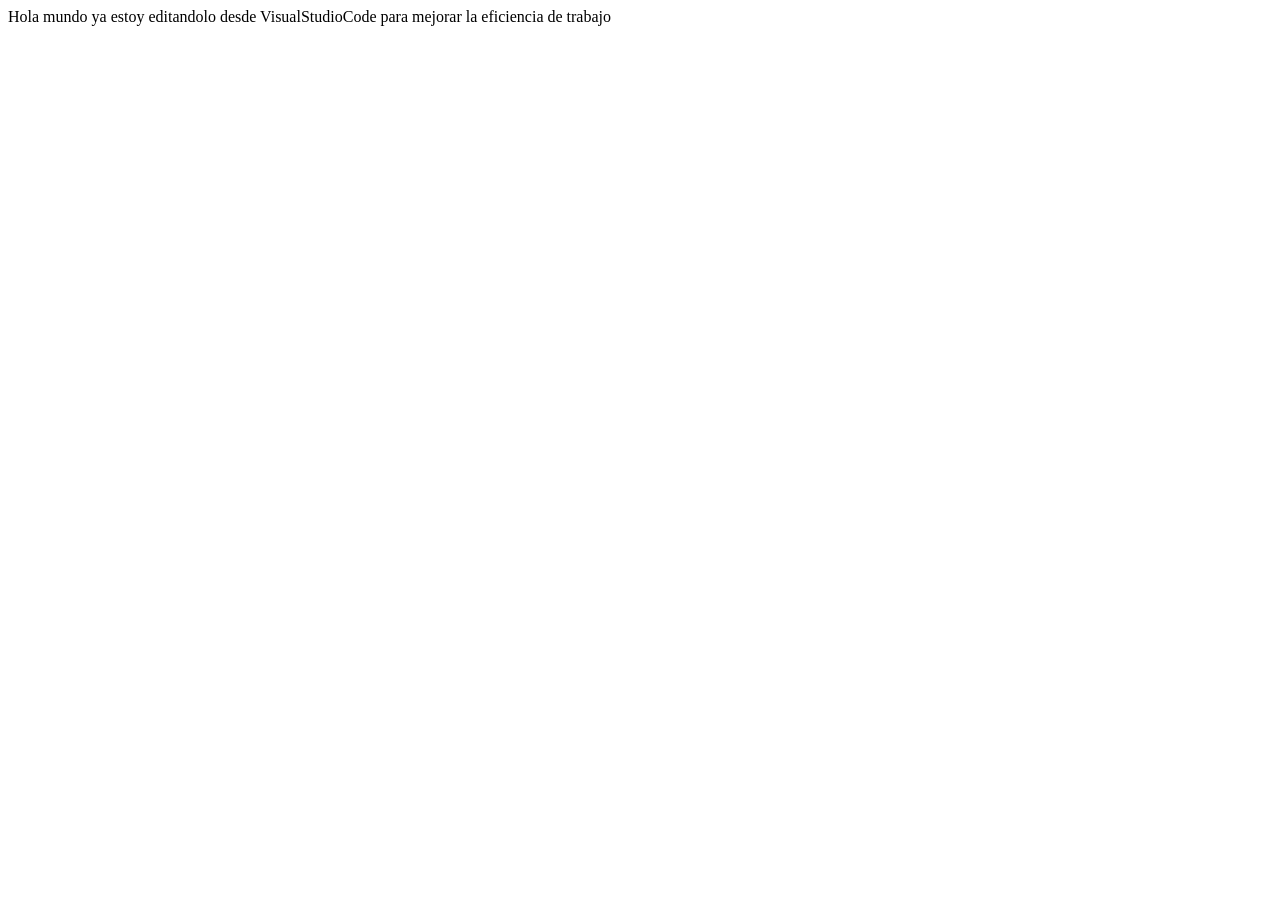
<file: index.html>
<!DOCTYPE html>
<html lang="en">
<head>
    <meta charset="UTF-8">
    <meta name="viewport" content="width=device-width, initial-scale=1.0">
    <title>Pagina Programacion Web</title>
</head>
<body>
    Hola mundo ya estoy editandolo desde VisualStudioCode para mejorar la eficiencia de trabajo
</body>
</html>
</file>
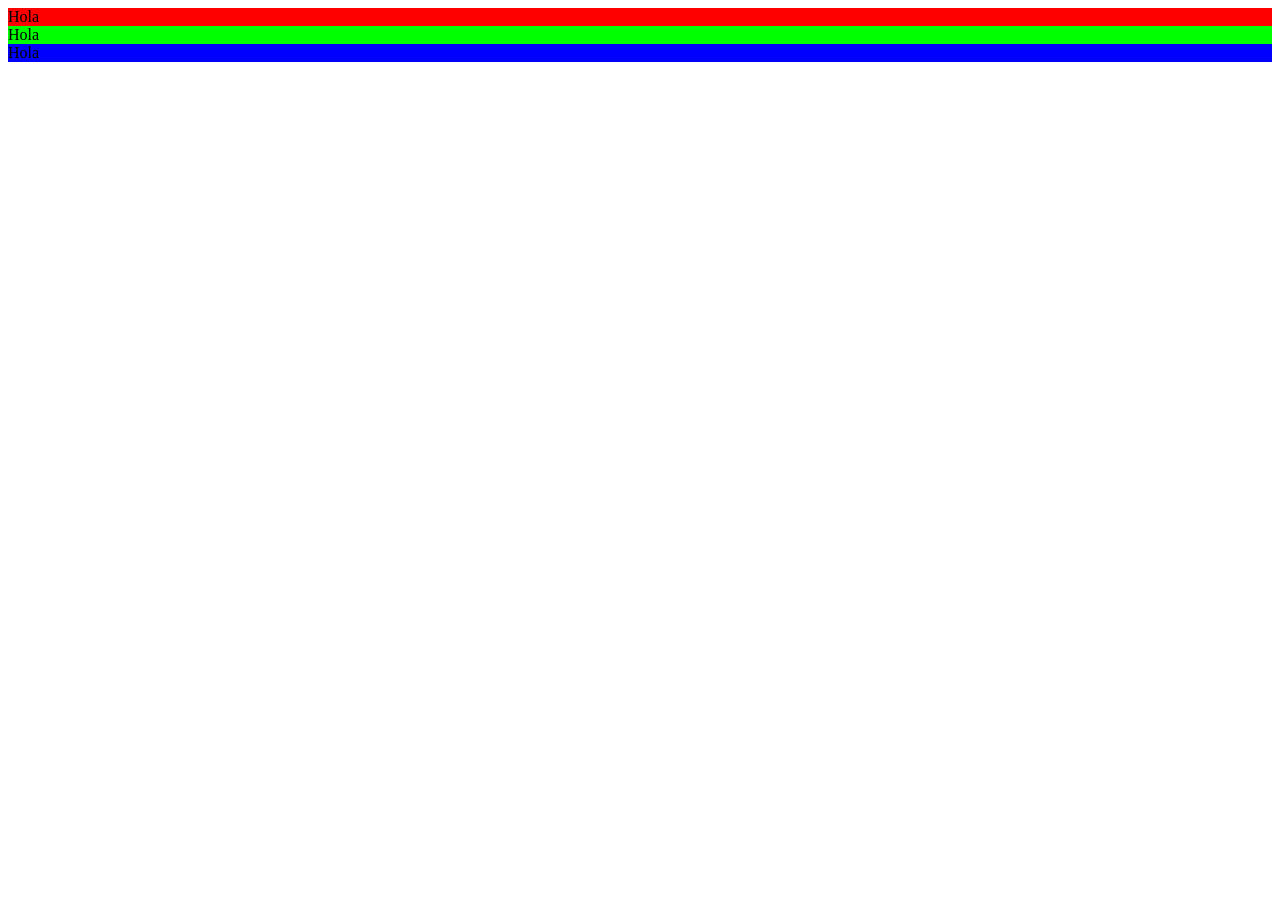
<file: confusion.html>
<!DOCTYPE html>
<html lang="en">
<head>
    <style> 
        div{
            background-color: rgb(255, 0, 0);
        }
        .division{
            background-color: rgb(0, 255, 0);
        }
        #div1{
            background-color: rgb(0, 0, 255);
        }
    </style>
    <meta charset="UTF-8">
    <meta name="viewport" content="width=device-width, initial-scale=1.0">
    <title>Document</title>
</head>
<body>
    <div>Hola</div>
    <div class="division">Hola</div>
    <div class="division" id="div1">Hola</div>
</body>
</html>
</file>
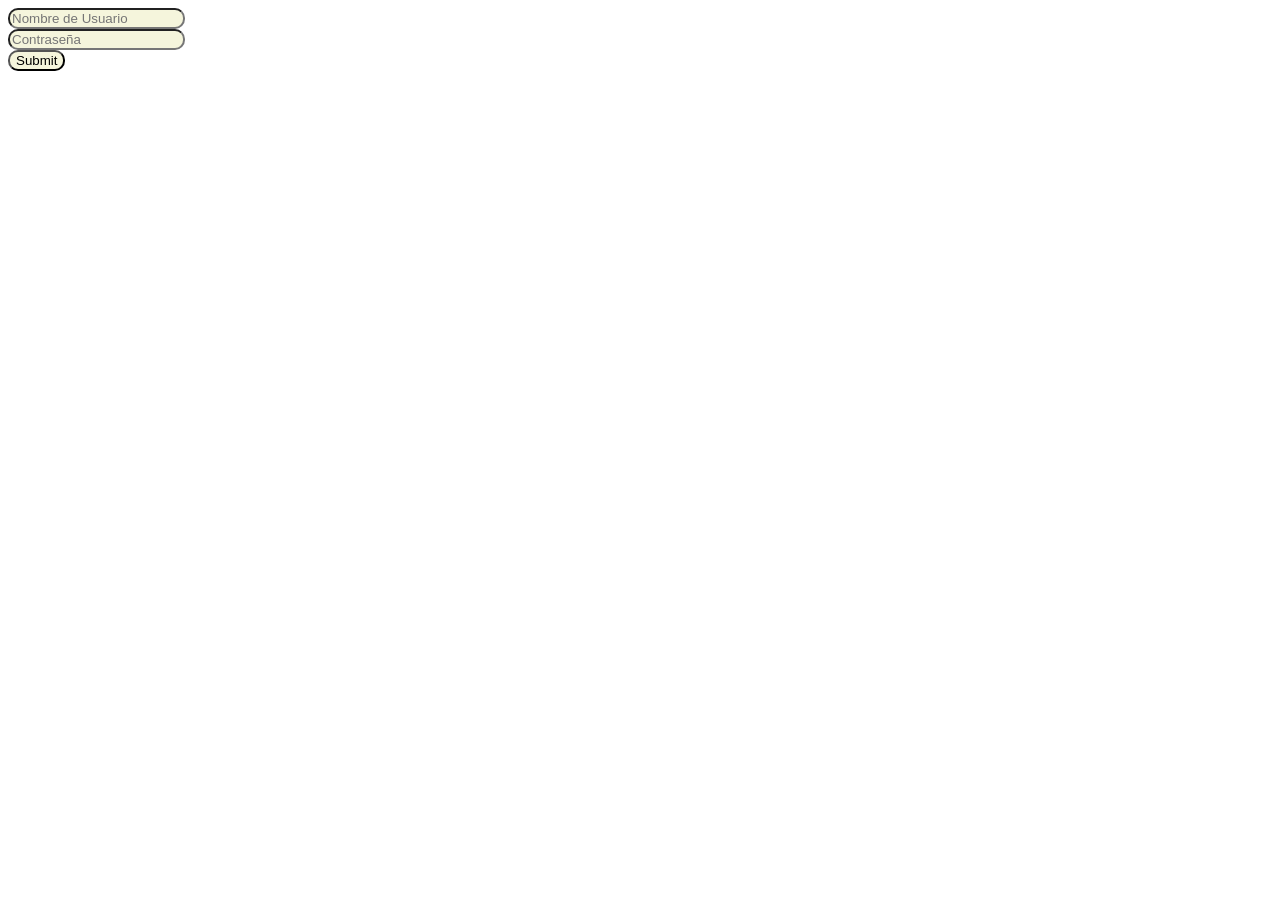
<file: formulario.html>
<!DOCTYPE html>
<html lang="en">
<head>
    <link rel="stylesheet" href="estilo_Formulario.css">
    <meta charset="UTF-8">
    <meta name="viewport" content="width=device-width, initial-scale=1.0">
    <title>Document</title>
</head>
<body>
    <form method="post" action="procesar.php">
        <input type="text" name="user" placeholder="Nombre de Usuario">
        <br>
        <input type="password" name="pwd" placeholder="Contraseña">
        <br>
        <input type="submit">
        <br/>
    </form>
</body>
</html>
</file>
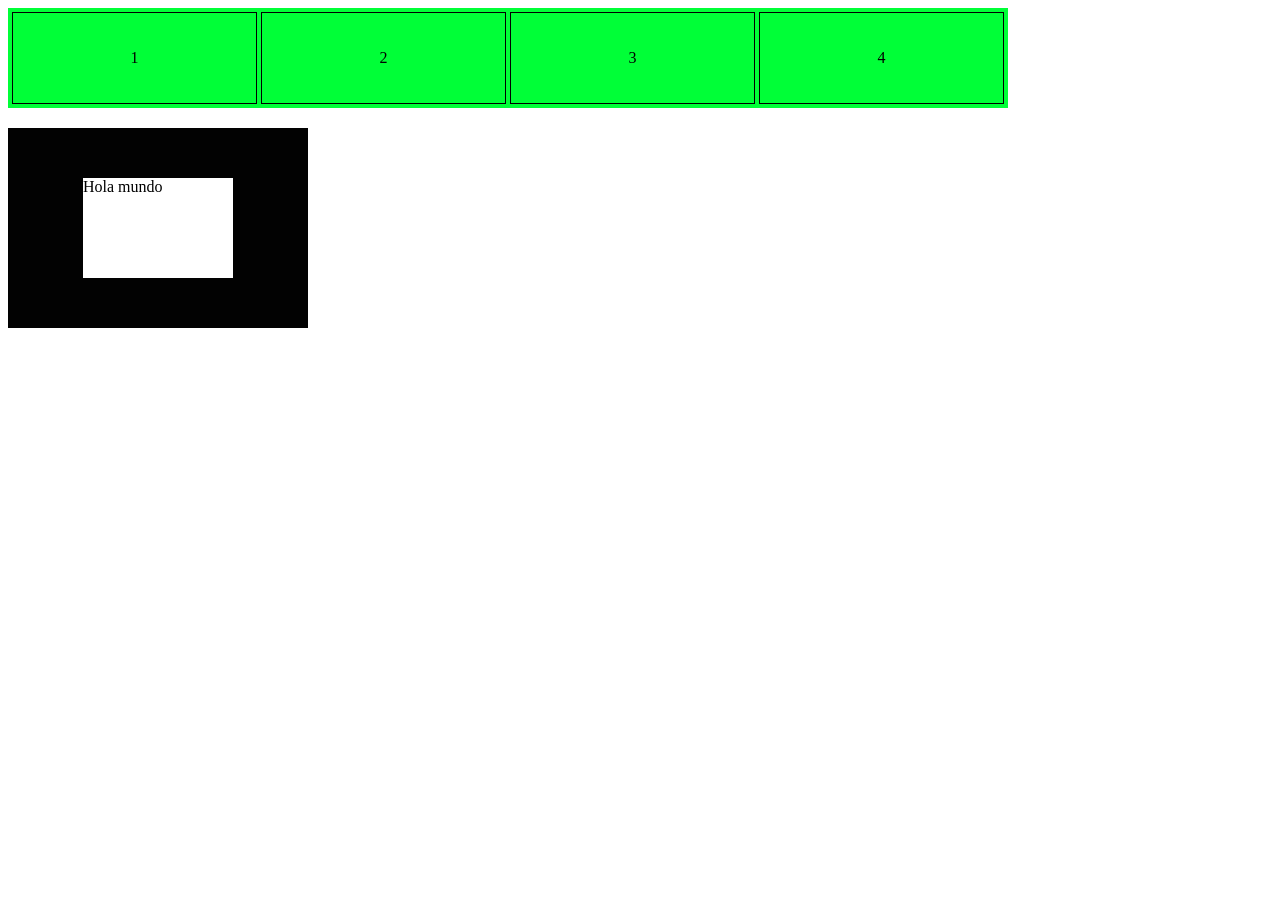
<file: metodo-caja.html>
<!DOCTYPE html>
<html lang="es">
<head>
<style>
  .contenedor {
    /* Contenedor principal como flexbox */
    display: flex;
    width: 1000px;
    height: 100px;
    background-color: rgb(0, 255, 55);

    /* Modelo de Caja */
    padding: 2px;
    border: 0px solid rgb(255, 255, 255);
    margin: 0px;
    /* Importante: Mantiene el tamaño total incluyendo padding/border */
    box-sizing: border-box;
  }

  .contenedor .subcaja {
    flex: 1;                /* cada subcaja ocupa 1/4 del ancho */
    border: 1px solid rgb(0, 0, 0); /* línea divisoria para visualizar */
    border-collapse: collapse;
    display: flex;
    justify-content: center;
    align-items: center;
    margin: 2px; /* espacio entre subcajas */

  }

  .caja.central {
    width: 300px;
    height: 200px;
    background-color: rgb(2, 2, 2);
    display: flex;
    justify-content: center;
    align-items: center;
    margin-top: 20px;
  }

  .caja.central .contenido-central {
    width: 150px;
    height: 100px;
    background-color: rgb(255, 255, 255);
    justify-content: center;
  }
</style>
</head>
<body>

  <div class="contenedor">
    <div class="subcaja">1</div>
    <div class="subcaja">2</div>
    <div class="subcaja">3</div>
    <div class="subcaja">4</div>
  </div>

  <div class="caja central">
    <div class="contenido-central"> Hola mundo </div>
  </div>

</body>
</html>
</file>
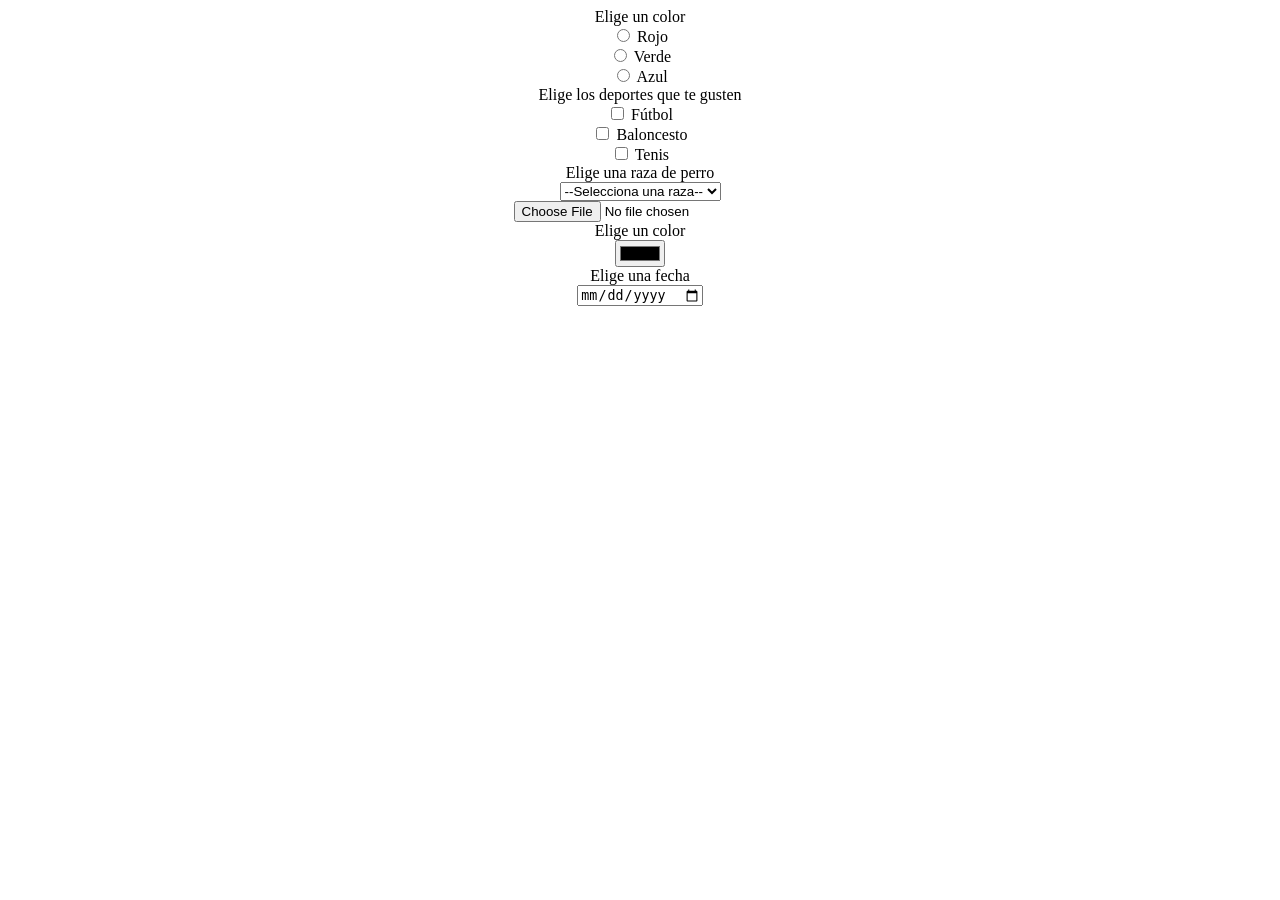
<file: otros elementos formularios.html>
<!DOCTYPE html>
<html lang="en">
<head>
    <meta charset="UTF-8">
    <meta name="viewport" content="width=device-width, initial-scale=1.0">
    <title>Xd</title>
</head>
<body>
    <center>
        <div>
            <label for="title">Elige un color</label><br>
            <input type="radio" name="color" id="color1">
            <label for="color1">Rojo</label><br>
            <input type="radio" name="color" id="color2">
            <label for="color2">Verde</label><br>
            <input type="radio" name="color" id="color3">
            <label for="color3">Azul</label><br>
        </div>
        
    </center>
    
    <center>
        <label for="title">Elige los deportes que te gusten</label><br>
        <input type="checkbox" name="deporte" id="deporte1">
        <label for="deporte1">Fútbol</label><br>
        <input type="checkbox" name="deporte" id="deporte2">
        <label for="deporte2">Baloncesto</label><br>
        <input type="checkbox" name="deporte" id="deporte3">
        <label for="deporte3">Tenis</label><br>
    </center>

    <center>
        <label for="title">Elige una raza de perro</label><br>
        <select name="perros" id="perros-select">
            <option value="">--Selecciona una raza--</option>
            <option value="labrador">Labrador Retriever</option>
            <option value="bulldog">Bulldog Francés</option>
            <option value="beagle">Beagle</option>
            <option value="Pastor Aleman">Pastor Alemán</option>
        </select>
    </center>

    <center>
        <input type="file">
    </center>

    <center>
        <label for="title">Elige un color</label><br>
        <input type="color">
    </center>
    <center>
        <label for="title">Elige una fecha</label><br>
        <input type="date">
    </center>
    <center>
        
    </center>
    <center></center>
</body>
</html>
</file>
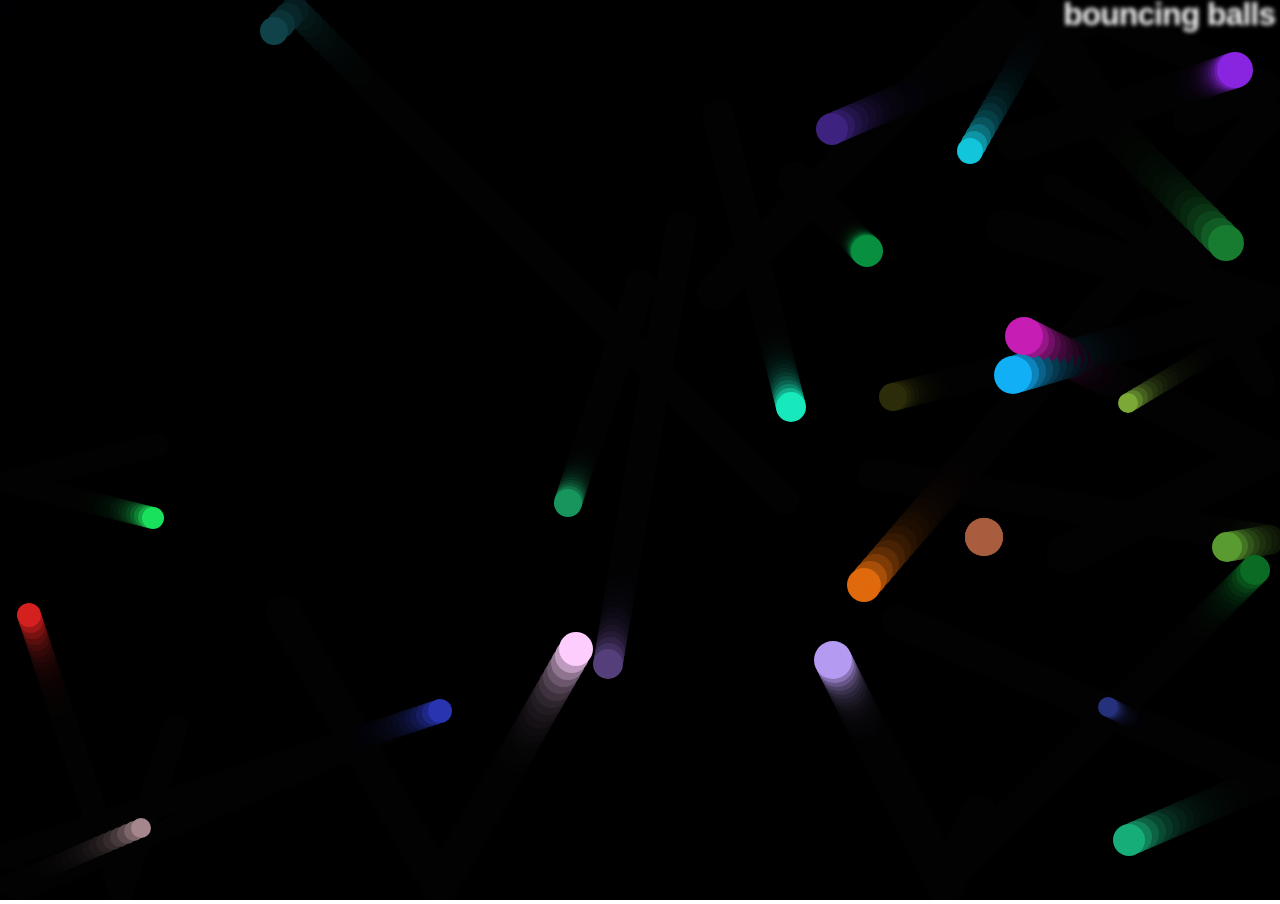
<file: pelotas.html>
<!DOCTYPE html>
<html lang="en-US">
  <head>
    <meta charset="utf-8">
    <meta name="viewport" content="width=device-width">
    <title>Bouncing balls</title>
    <link rel="stylesheet" href="style.css">
    <link rel="icon" type="image/x-icon" href="https://encrypted-tbn0.gstatic.com/images?q=tbn:ANd9GcTkCJq9f7fwykuQ86q1PiFPUWD0vou9nbs_LQ&s">
  </head>

  <body>
    <h1>bouncing balls</h1>
    <canvas></canvas>
 
    <script src="main.js"></script>
  </body>
</html>
</file>
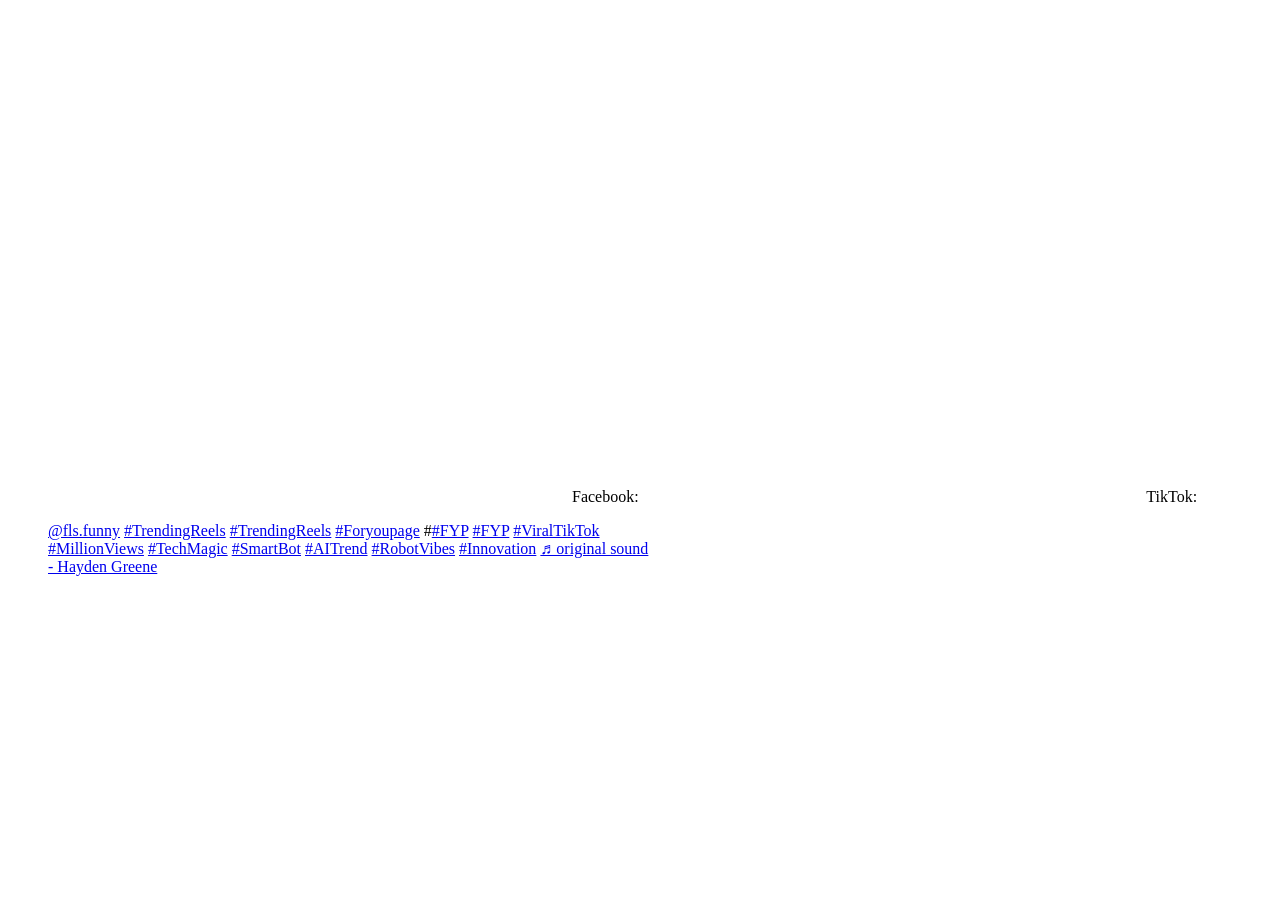
<file: Plataformas.html>
<!DOCTYPE html>
<html lang="en">
<head>
    <meta charset="UTF-8">
    <meta name="viewport" content="width=device-width, initial-scale=1.0">
    <title>Plataformas</title>
</head>
<body>
    <iframe width="560" height="315" src="https://www.youtube.com/embed/NmB1Ef-ReNc?si=kLFb2I7AyqKhK044" title="YouTube video player" frameborder="0" allow="accelerometer; autoplay; clipboard-write; encrypted-media; gyroscope; picture-in-picture; web-share" referrerpolicy="strict-origin-when-cross-origin" allowfullscreen></iframe>

    Facebook: 
    <iframe src="https://www.facebook.com/plugins/post.php?href=https%3A%2F%2Fwww.facebook.com%2Felgremiodelassombras%2Fposts%2Fpfbid027JopxhBNzsC3TVzXdy8LHrwJ2B9LBcp5tzLAHfHJNLAdW9EMJDcPM5uqFoke7JyHl&show_text=true&width=500" width="500" height="494" style="border:none;overflow:hidden" scrolling="no" frameborder="0" allowfullscreen="true" allow="autoplay; clipboard-write; encrypted-media; picture-in-picture; web-share"></iframe>

    TikTok:
    <blockquote class="tiktok-embed" cite="https://www.tiktok.com/@fls.funny/video/7599551306751069470" data-video-id="7599551306751069470" style="max-width: 605px;min-width: 325px;" > <section> <a target="_blank" title="@fls.funny" href="https://www.tiktok.com/@fls.funny?refer=embed">@fls.funny</a> <a title="trendingreels" target="_blank" href="https://www.tiktok.com/tag/trendingreels?refer=embed">#TrendingReels</a> <a title="trendingreels" target="_blank" href="https://www.tiktok.com/tag/trendingreels?refer=embed">#TrendingReels</a> <a title="foryoupage" target="_blank" href="https://www.tiktok.com/tag/foryoupage?refer=embed">#Foryoupage</a> #<a title="fyp" target="_blank" href="https://www.tiktok.com/tag/fyp?refer=embed">#FYP</a> <a title="fyp" target="_blank" href="https://www.tiktok.com/tag/fyp?refer=embed">#FYP</a> <a title="viraltiktok" target="_blank" href="https://www.tiktok.com/tag/viraltiktok?refer=embed">#ViralTikTok</a> <a title="millionviews" target="_blank" href="https://www.tiktok.com/tag/millionviews?refer=embed">#MillionViews</a> <a title="techmagic" target="_blank" href="https://www.tiktok.com/tag/techmagic?refer=embed">#TechMagic</a> <a title="smartbot" target="_blank" href="https://www.tiktok.com/tag/smartbot?refer=embed">#SmartBot</a> <a title="aitrend" target="_blank" href="https://www.tiktok.com/tag/aitrend?refer=embed">#AITrend</a> <a title="robotvibes" target="_blank" href="https://www.tiktok.com/tag/robotvibes?refer=embed">#RobotVibes</a> <a title="innovation" target="_blank" href="https://www.tiktok.com/tag/innovation?refer=embed">#Innovation</a> <a target="_blank" title="♬ original sound - Hayden Greene" href="https://www.tiktok.com/music/original-sound-7599551242758638366?refer=embed">♬ original sound - Hayden Greene</a> </section> </blockquote> <script async src="https://www.tiktok.com/embed.js"></script>

</body>
</html>
</file>
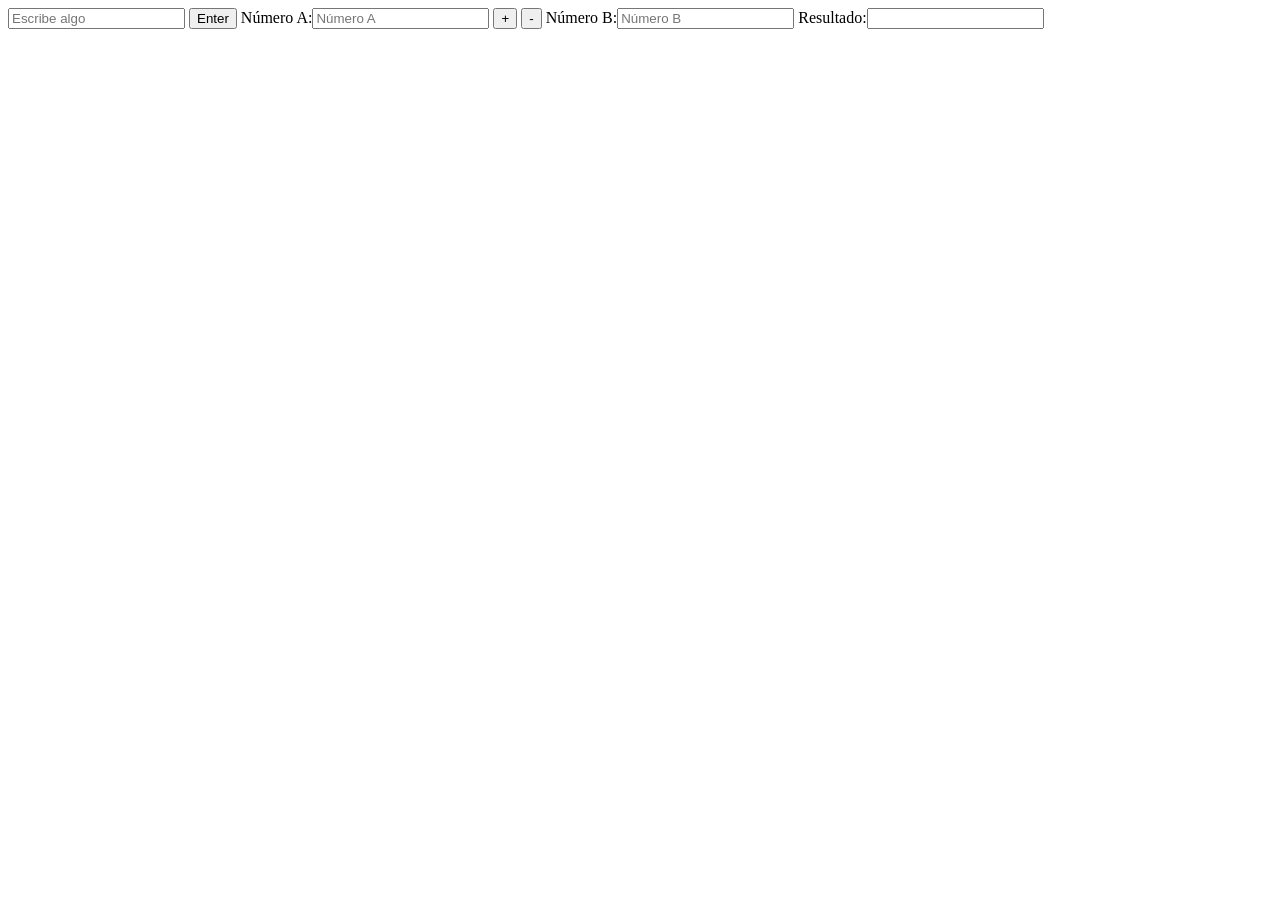
<file: Script.html>
<!DOCTYPE html>
<html lang="en">
<head>
    <meta charset="UTF-8">
    <meta name="viewport" content="width=device-width, initial-scale=1.0">
    <link rel="icon" type="image/x-icon" href="https://wildcardcorp.com/image-repository/javascript-icon.png/@@images/image.png">
    <title>Yavas Escris</title>
    <style>
        .Seleccionado{
            border-color: red;
        }
    </style>
</head>
<body>
    
    <script>
        /* confirm("Hola mundo"); */
        function alerta(){
        alert(document.getElementById('txtnombre').value);
        }
        function cambiarColor(){
            document.getElementById('txtnombre').className="Seleccionado";
        }
        function sumaresta(operacion){
        var numeroA;
        numeroA=parseInt(document.getElementById('txtnumeroA').value);
        var numeroB;
        numeroB=parseInt(document.getElementById('txtnumeroB').value);
        if(operacion =="+"){
            c = numeroA + numeroB;
        }else{
            c = numeroA - numeroB;
        }
        document.getElementById('txtresultado').value = c;
        }
        /*function resta(){
        var numeroA;
        numeroA=parseInt(document.getElementById('txtnumeroA').value);
        var numeroB;
        numeroB=parseInt(document.getElementById('txtnumeroB').value);
        c = numeroA - numeroB;
        document.getElementById('txtresultado').value = c;
        //alert(numeroA + numeroB);
    }
       /* var nombre = prompt("¿Cuál es tu nombre?");
        document.write("Hola " + nombre + ", bienvenido a mi página"); */
    </script>
<input type="text" id="txtnombre" onclick="cambiarColor()" placeholder="Escribe algo">
<input type="button" onclick="alerta()" value="Enter">

Número A:<input type="number" name="NumeroA" id="txtnumeroA" placeholder="Número A">
<input type="button" onclick="sumaresta(this.value)" value="+">
<input type="button" onclick="sumaresta(this.value)" value="-">
Número B:<input type="number" name="NumeroB" id="txtnumeroB" placeholder="Número B">
Resultado:<input type="text" id="txtresultado" readonly>
</body>
</html>
</file>
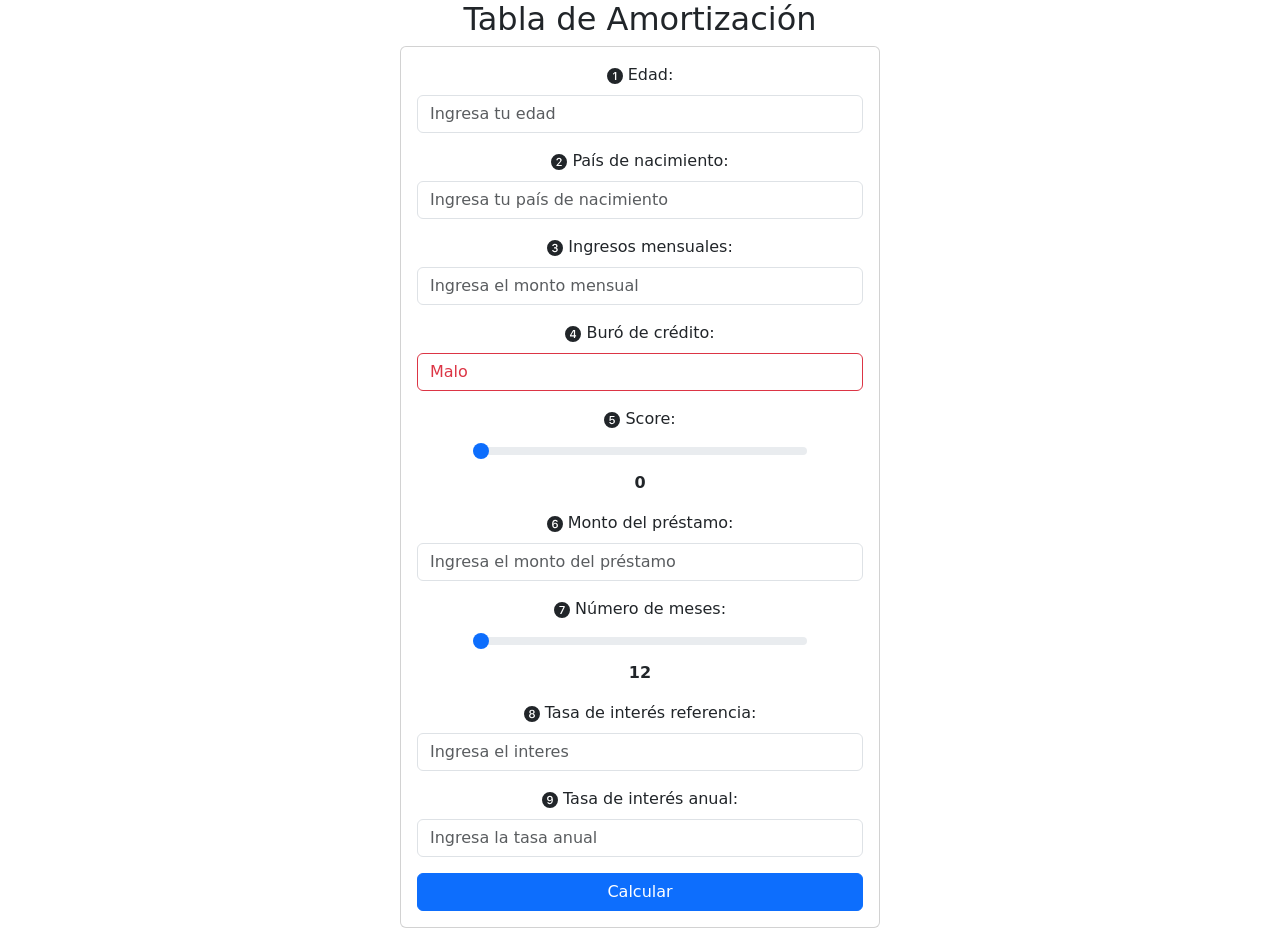
<file: Tabla de amortizacion.html>
<!DOCTYPE html>
<html lang="es">
<head>
    <link href="https://cdn.jsdelivr.net/npm/bootstrap@5.3.8/dist/css/bootstrap.min.css" rel="stylesheet" integrity="sha384-sRIl4kxILFvY47J16cr9ZwB07vP4J8+LH7qKQnuqkuIAvNWLzeN8tE5YBujZqJLB" crossorigin="anonymous">
    <meta charset="UTF-8">
    <title>Formulario de Amortización</title>
</head>
<body>
    <center>
        <h2>Tabla de Amortización</h2>
        <div class="card mx-auto" style="max-width:480px;">
        <div class="card-body">
        <form>
            <div class="mb-3">
                <svg xmlns="http://www.w3.org/2000/svg" width="16" height="16" fill="currentColor" class="bi bi-1-circle-fill" viewBox="0 0 16 16">
                <path d="M16 8A8 8 0 1 1 0 8a8 8 0 0 1 16 0M9.283 4.002H7.971L6.072 5.385v1.271l1.834-1.318h.065V12h1.312z"/>
                </svg>
                
                <label for="edad" class="form-label"> Edad:</label>
                <!-- evitar valores negativos con min y validación JS -->
                <input type="number" id="edad" name="edad" class="form-control" placeholder="Ingresa tu edad" min="0" step="1">
            </div>

            <div class="mb-3">
                <svg xmlns="http://www.w3.org/2000/svg" width="16" height="16" fill="currentColor" class="bi bi-2-circle-fill" viewBox="0 0 16 16">
                <path d="M16 8A8 8 0 1 1 0 8a8 8 0 0 1 16 0M6.646 6.24c0-.691.493-1.306 1.336-1.306.756 0 1.313.492 1.313 1.236 0 .697-.469 1.23-.902 1.705l-2.971 3.293V12h5.344v-1.107H7.268v-.077l1.974-2.22.096-.107c.688-.763 1.287-1.428 1.287-2.43 0-1.266-1.031-2.215-2.613-2.215-1.758 0-2.637 1.19-2.637 2.402v.065h1.271v-.07Z"/>
                </svg>
                <label for="pais" class="form-label">País de nacimiento:</label>
                <!-- se usa datalist para sugerencias, se actualiza dinámicamente mediante JavaScript -->
                <input type="text" id="pais" name="pais" class="form-control" placeholder="Ingresa tu país de nacimiento" list="paisesList">
                <datalist id="paisesList"></datalist>
            </div>

            <div class="mb-3">
                <svg xmlns="http://www.w3.org/2000/svg" width="16" height="16" fill="currentColor" class="bi bi-3-circle-fill" viewBox="0 0 16 16">
                <path d="M16 8A8 8 0 1 1 0 8a8 8 0 0 1 16 0m-8.082.414c.92 0 1.535.54 1.541 1.318.012.791-.615 1.36-1.588 1.354-.861-.006-1.482-.469-1.54-1.066H5.104c.047 1.177 1.05 2.144 2.754 2.144 1.653 0 2.954-.937 2.93-2.396-.023-1.278-1.031-1.846-1.734-1.916v-.07c.597-.1 1.505-.739 1.482-1.876-.03-1.177-1.043-2.074-2.637-2.062-1.675.006-2.59.984-2.625 2.12h1.248c.036-.556.557-1.054 1.348-1.054.785 0 1.348.486 1.348 1.195.006.715-.563 1.237-1.342 1.237h-.838v1.072h.879Z"/>
                </svg>
                <label for="ingresos" class="form-label">Ingresos mensuales:</label>
                <input type="number" id="ingresos" name="ingresos" class="form-control"placeholder="Ingresa el monto mensual">
            </div>

            <div class="mb-3">
                <svg xmlns="http://www.w3.org/2000/svg" width="16" height="16" fill="currentColor" class="bi bi-4-circle-fill" viewBox="0 0 16 16">
                <path d="M16 8A8 8 0 1 1 0 8a8 8 0 0 1 16 0M7.519 5.057c-.886 1.418-1.772 2.838-2.542 4.265v1.12H8.85V12h1.26v-1.559h1.007V9.334H10.11V4.002H8.176zM6.225 9.281v.053H8.85V5.063h-.065c-.867 1.33-1.787 2.806-2.56 4.218"/>
                </svg>
                <label for="buro" class="form-label">Buró de crédito:</label>
                <input type="text" id="buro" name="buro" placeholder="Bueno, regular, malo" class="form-control">
            </div>

            <div class="mb-3 text-center">
                <svg xmlns="http://www.w3.org/2000/svg" width="16" height="16" fill="currentColor" class="bi bi-5-circle-fill" viewBox="0 0 16 16">
                <path d="M16 8A8 8 0 1 1 0 8a8 8 0 0 1 16 0m-8.006 4.158c1.74 0 2.924-1.119 2.924-2.806 0-1.641-1.178-2.584-2.56-2.584-.897 0-1.442.421-1.612.68h-.064l.193-2.344h3.621V4.002H5.791L5.445 8.63h1.149c.193-.358.668-.809 1.435-.809.85 0 1.582.604 1.582 1.57 0 1.085-.779 1.682-1.57 1.682-.697 0-1.389-.31-1.53-1.031H5.276c.065 1.213 1.149 2.115 2.72 2.115Z"/>
                </svg>
                <label for="score" class="form-label">Score:</label>
                <input type="range" id="score" name="score" min="0" max="1000" value="0" class="form-range mx-auto d-block w-75">
                <!-- Mostrar el valor actual del score -->
                <span id="scoreValue" class="d-block fw-bold mt-2">1000</span>
            </div>

            <div class="mb-3">
                <svg xmlns="http://www.w3.org/2000/svg" width="16" height="16" fill="currentColor" class="bi bi-6-circle-fill" viewBox="0 0 16 16">
                <path d="M16 8A8 8 0 1 1 0 8a8 8 0 0 1 16 0M8.21 3.855c-1.868 0-3.116 1.395-3.116 4.407 0 1.183.228 2.039.597 2.642.569.926 1.477 1.254 2.409 1.254 1.629 0 2.847-1.013 2.847-2.783 0-1.676-1.254-2.555-2.508-2.555-1.125 0-1.752.61-1.98 1.155h-.082c-.012-1.946.727-3.036 1.805-3.036.802 0 1.213.457 1.312.815h1.29c-.06-.908-.962-1.899-2.573-1.899Zm-.099 4.008c-.92 0-1.564.65-1.564 1.576 0 1.032.703 1.635 1.558 1.635.868 0 1.553-.533 1.553-1.629 0-1.06-.744-1.582-1.547-1.582"/>
                </svg>
                <label for="monto" class="form-label">Monto del préstamo:</label>
                <input type="number" id="monto" name="monto" class="form-control"placeholder="Ingresa el monto del préstamo">
            </div>

            <div class="mb-3 text-center">
                <svg xmlns="http://www.w3.org/2000/svg" width="16" height="16" fill="currentColor" class="bi bi-7-circle-fill" viewBox="0 0 16 16">
                <path d="M16 8A8 8 0 1 1 0 8a8 8 0 0 1 16 0M5.37 5.11h3.972v.07L6.025 12H7.42l3.258-6.85V4.002H5.369v1.107Z"/>
                </svg>
                <label for="meses" class="form-label">Número de meses:</label>
                <!-- Slider que avanza de 12 en 12 meses -->
                <input type="range" id="meses" name="meses" min="12" max="120" step="12" value="0" class="form-range mx-auto d-block w-75"placeholder="Ingresa el número de meses">
                <span id="mesesValue" class="d-block fw-bold mt-2">12</span>
            </div>

            <div class="mb-3">
                <svg xmlns="http://www.w3.org/2000/svg" width="16" height="16" fill="currentColor" class="bi bi-8-circle-fill" viewBox="0 0 16 16">
                <path d="M16 8A8 8 0 1 1 0 8a8 8 0 0 1 16 0m-5.03 1.803c0-1.248-.943-1.84-1.646-1.992v-.065c.598-.187 1.336-.72 1.336-1.781 0-1.225-1.084-2.121-2.654-2.121s-2.66.896-2.66 2.12c0 1.044.709 1.589 1.33 1.782v.065c-.697.152-1.647.732-1.647 2.003 0 1.39 1.19 2.344 2.953 2.344 1.77 0 2.989-.96 2.989-2.355Zm-4.347-3.71c0 .739.586 1.255 1.383 1.255s1.377-.516 1.377-1.254c0-.733-.58-1.23-1.377-1.23s-1.383.497-1.383 1.23Zm-.281 3.645c0 .838.72 1.412 1.664 1.412.943 0 1.658-.574 1.658-1.412 0-.843-.715-1.424-1.658-1.424-.944 0-1.664.58-1.664 1.424"/>
                </svg>
                <label for="tasaRef" class="form-label">Tasa de interés referencia:</label>
                <input type="number" step="0.01" id="tasaRef" name="tasaRef" class="form-control"placeholder="Ingresa el interes">
            </div>

            <div class="mb-3">
                <svg xmlns="http://www.w3.org/2000/svg" width="16" height="16" fill="currentColor" class="bi bi-9-circle-fill" viewBox="0 0 16 16">
                <path d="M16 8A8 8 0 1 1 0 8a8 8 0 0 1 16 0m-8.223 4.146c2.104 0 3.123-1.464 3.123-4.3 0-3.147-1.459-4.014-2.97-4.014-1.63 0-2.871 1.02-2.871 2.73 0 1.706 1.171 2.667 2.566 2.667 1.06 0 1.7-.557 1.934-1.184h.076c.047 1.67-.475 3.023-1.834 3.023-.71 0-1.149-.363-1.248-.72H5.258c.094.908.926 1.798 2.52 1.798Zm.118-3.972c.808 0 1.535-.528 1.535-1.594s-.668-1.676-1.56-1.676c-.838 0-1.517.616-1.517 1.659 0 1.072.708 1.61 1.54 1.61Z"/>
                </svg>
                <label for="tasaAnual" class="form-label">Tasa de interés anual:</label>
                <input type="number" step="0.01" id="tasaAnual" name="tasaAnual" class="form-control"placeholder="Ingresa la tasa anual">
            </div>

            <input type="submit" value="Calcular" class="btn btn-primary w-100">
            </form>
        </div>
        </div>
    </center>
    <!-- zona donde se mostrará la tabla de amortización, fuera de la tarjeta -->
    <div id="resultados" class="mt-4 mx-auto" style="max-width:480px;"></div>
    <script>
        // Mostrar el valor del slider score debajo del control
        const scoreInput = document.getElementById('score');
        const scoreDisplay = document.getElementById('scoreValue');

        function updateScore() {
            scoreDisplay.textContent = scoreInput.value;
        }

        // valor inicial
        updateScore();
        scoreInput.addEventListener('input', updateScore);

        // Clasificación de score: escribe la clasificación dentro del campo 'buro' y aplica color
        const buroInput = document.getElementById('buro');
        function updateScoreClassification() {
            const v = Number(scoreInput.value);
            let status = '';
            let borderClass = '';
            let textClass = '';
            if (v >= 750) { status = 'Bueno'; borderClass = 'border-success'; textClass = 'text-success'; }
            else if (v >= 350) { status = 'Regular'; borderClass = 'border-warning'; textClass = 'text-warning'; }
            else { status = 'Malo'; borderClass = 'border-danger'; textClass = 'text-danger'; }

            // poner valor en el input y aplicar clases de Bootstrap
            buroInput.value = status;
            buroInput.classList.remove('border-success','border-warning','border-danger','text-success','text-warning','text-danger');
            buroInput.classList.add(borderClass, textClass);
        }

        // inicial y enlace de eventos
        updateScoreClassification();
        scoreInput.addEventListener('input', updateScoreClassification);

        // Slider para 'meses' con pasos de 12 meses
        const mesesInput = document.getElementById('meses');
        const mesesDisplay = document.getElementById('mesesValue');

        function updateMeses() {
            mesesDisplay.textContent = mesesInput.value;
        }

        // valor inicial
        updateMeses();
        mesesInput.addEventListener('input', updateMeses);

        // Autocompletar país: lista base y filtrado por substring
        const paisInput = document.getElementById('pais');
        const datalist = document.getElementById('paisesList');
        const paises = [
            "Afganistán","Albania","Alemania","Andorra","Angola","Antigua y Barbuda","Arabia Saudita","Argelia","Argentina","Armenia",
            "Australia","Austria","Azerbaiyán","Bahamas","Baréin","Bangladés","Barbados","Bielorrusia","Bélgica","Belice",
            "Benín","Bhután","Bolivia","Bosnia y Herzegovina","Botsuana","Brasil","Brunéi","Bulgaria","Burkina Faso","Burundi",
            "Cabo Verde","Camboya","Camerún","Canadá","Catar","Chad","Chile","China","Chipre","Colombia","Comoras","Congo","Corea del Norte",
            "Corea del Sur","Costa de Marfil","Costa Rica","Croacia","Cuba","Dinamarca","Dominica","Ecuador","Egipto","El Salvador","Emiratos Árabes Unidos"
            ,"Eritrea","Eslovaquia","Eslovenia","España","Estados Unidos","Estonia","Eswatini","Etiopía","Filipinas","Finlandia","Fiyi","Francia","Gabón","Gambia",
            "Georgia","Ghana","Granada","Grecia","Guatemala","Guinea","Guinea-Bisáu","Guinea Ecuatorial","Guyana","Haití","Honduras","Hungría","India","Indonesia","Irak",
            "Irán","Irlanda","Islandia","Islas Marshall","Islas Salomón","Israel","Italia","Jamaica","Japón","Jordania","Kazajistán","Kenia","Kirguistán","Kiribati","Kuwait",
            "Laos","Lesoto","Letonia","Líbano","Liberia","Libia","Liechtenstein","Lituania","Luxemburgo","Macao","Madagascar","Malasia","Malaui","Maldivas","Malta","Marruecos",
            "Mauricio","Mauritania","México","Micronesia","Moldavia","Mónaco","Mongolia","Montenegro","Mozambique","Myanmar","Namibia","Nauru","Nepal","Nicaragua","Níger","Nigeria",
            "Noruega","Nueva Zelanda","Omán","Países Bajos","Pakistán","Palaos","Panamá","Papúa Nueva Guinea","Paraguay","Perú","Polonia","Portugal","Reino Unido","República Centroafricana",
            "República Checa","República del Congo","República Democrática del Congo","República Dominicana","Ruanda","Rumanía","Rusia","Samoa","San Cristóbal y Nieves","San Marino",
            "San Vicente y las Granadinas","Santa Lucía","Santo Tomé y Príncipe","Senegal","Serbia","Seychelles","Sierra Leona","Singapur","Siria","Somalia","Sri Lanka","Suazilandia","Sudáfrica",
            "Sudán","Sudán del Sur","Suecia","Suiza","Surinam","Tailandia","Tanzania","Tayikistán","Timor Oriental","Togo","Tonga","Trinidad y Tobago","Túnez","Turkmenistán","Turquía","Tuvalu","Ucrania",
            "Uganda","Uruguay","Uzbekistán","Vanuatu","Ciudad del Vaticano","Venezuela","Vietnam","Yemen","Yibuti","Zambia","Zimbabue"
        ];

        // inicializa el datalist con todos los países
        function poblarDatalist(lista) {
            datalist.innerHTML = '';
            lista.forEach(p => {
                const opt = document.createElement('option');
                opt.value = p;
                datalist.appendChild(opt);
            });
        }
        poblarDatalist(paises);

        // filtrar cada vez que el usuario escribe
        paisInput.addEventListener('input', function() {
            const val = this.value.toLowerCase();
            const filtrados = paises.filter(p => p.toLowerCase().includes(val));
            poblarDatalist(filtrados);
        });

        // Escuchar envío del formulario para construir tabla de amortización
        const form = document.querySelector('form');
        const resultados = document.getElementById('resultados');

        form.addEventListener('submit', function(e) {
            e.preventDefault();
            resultados.innerHTML = '<p>Cargando tasas de Banxico...</p>';

            const monto = parseFloat(document.getElementById('monto').value) || 0;
            const meses = parseInt(document.getElementById('meses').value) || 0;

            // clave de serie de tasa de interés de referencia (ejemplo)
            const serie = 'SF43718'; // puede cambiar según necesidad
            const apiKey = 'd8ee5d8b65a09c33a395d3ee114db8512de76040455eabf3b6bc97bc864e97fc'; // reemplaza con tu token

            fetch(`https://www.banxico.org.mx/SieAPIRest/service/v1/series/${serie}/datos/oportuno?token=${apiKey}`)
                .then(res => res.json())
                .then(data => {
                    const dato = data?.bmx?.series?.[0]?.datos?.[0]?.dato;
                    if (!dato) throw new Error('No se obtuvo la tasa');
                    const tasaAnual = parseFloat(dato);
                    const tasaMensual = tasaAnual / 100 / 12;
                    generarTabla(monto, tasaMensual, meses);
                })
                .catch(err => {
                    resultados.innerHTML = '<p class="text-danger">Error al obtener tasa: ' + err.message + '</p>';
                    console.error(err);
                });
        });

        function generarTabla(monto, tasaMes, meses) {
            let html = '<table class="table table-bordered table-sm"><thead><tr><th>Mes</th><th>Saldo</th><th>Pago</th><th>Interés</th><th>Capital</th></tr></thead><tbody>';
            let saldo = monto;
            const pago = tasaMes > 0 ? monto * (tasaMes / (1 - Math.pow(1 + tasaMes, -meses))) : monto / meses;
            for (let i = 1; i <= meses; i++) {
                const interes = saldo * tasaMes;
                const capital = pago - interes;
                saldo -= capital;
                html += `<tr><td>${i}</td><td>${saldo.toFixed(2)}</td><td>${pago.toFixed(2)}</td><td>${interes.toFixed(2)}</td><td>${capital.toFixed(2)}</td></tr>`;
            }
            html += '</tbody></table>';
            resultados.innerHTML = html;
        }
    </script>
</body>
</html>
</file>
<file: estilo_Formulario.css>
input{
             border-radius: 10px;
             background-color: beige;
             font-family: 'Franklin Gothic Medium', 'Arial Narrow', Arial, sans-serif;
}
</file>
<file: style.css>
html, body {
  margin: 0;
}

html {
  font-family: 'Helvetica Neue', Helvetica, Arial, sans-serif;
  height: auto;
}

body {
  overflow: hidden;
  height: inherit;
}

h1 {
  font-size: 2rem;
  letter-spacing: -1px;
  position: absolute;
  margin: 0;
  top: -4px;
  right: 5px;

  color: transparent;
  text-shadow: 0 0 4px white;
}
</file>
